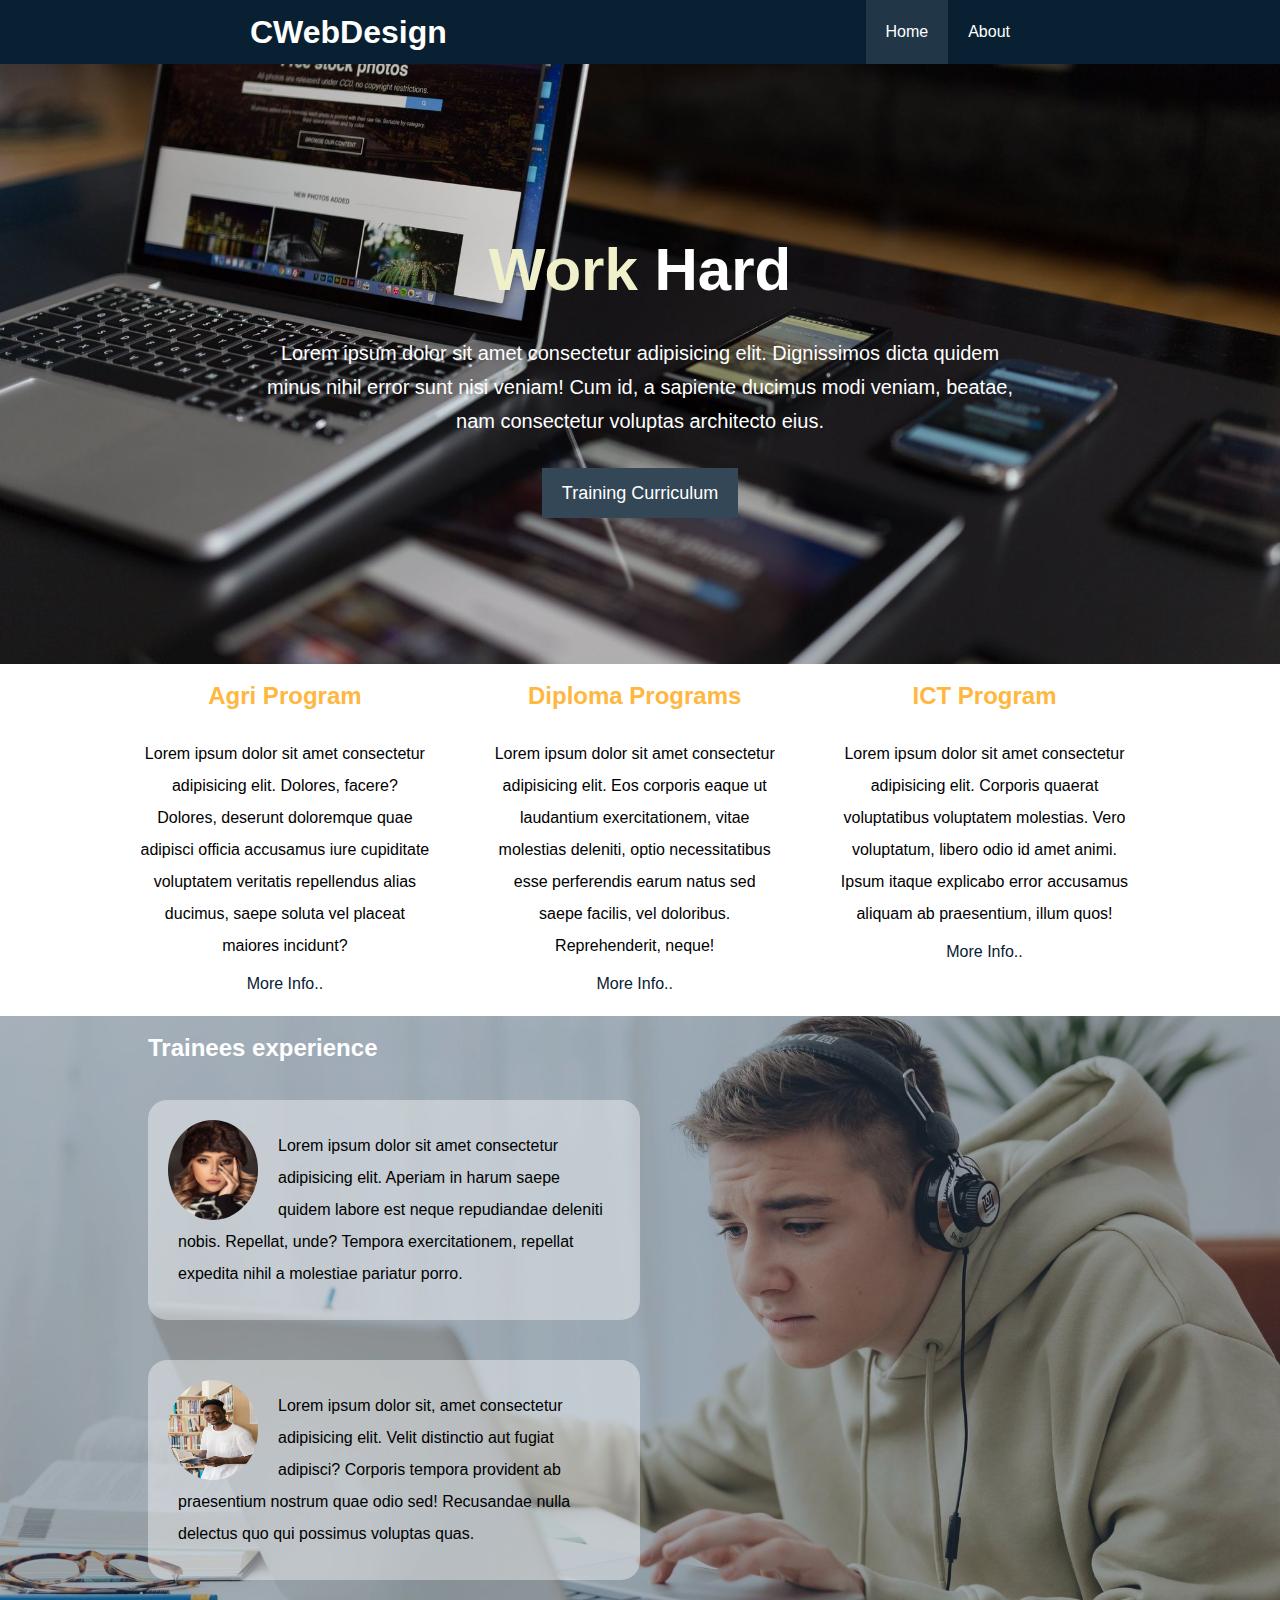
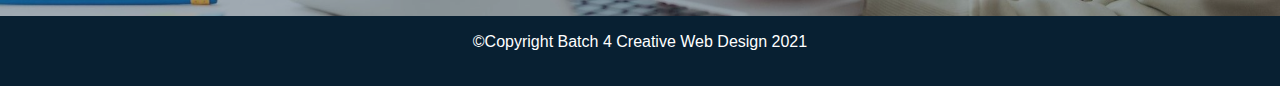
<file: index.html>
<!DOCTYPE html>
<html lang="en">
  <head>
    <meta charset="UTF-8" />
    <meta http-equiv="X-UA-Compatible" content="IE=edge" />
    <meta name="viewport" content="width=device-width, initial-scale=1.0" />
    <link rel="stylesheet" href="css/style.css" />
    <link
      rel="stylesheet"
      href="https://cdnjs.cloudflare.com/ajax/libs/font-awesome/6.0.0-beta2/css/all.min.css"
      integrity="sha512-YWzhKL2whUzgiheMoBFwW8CKV4qpHQAEuvilg9FAn5VJUDwKZZxkJNuGM4XkWuk94WCrrwslk8yWNGmY1EduTA=="
      crossorigin="anonymous"
      referrerpolicy="no-referrer"
    />
    <title>CWD &copy; Training</title>
    <link />
  </head>
  <body>
    <!--Navigation Structure-->
    <header>
      <!--header-->
      <nav id="navbar">
        <!--navigation-->
        <h1 class="brand-name">CWebDesign</h1>
        <!--logo-->
        <ul class="nav-list">
          <!--menu-->
          <li><a class="active" href="index.html">Home</a></li>
          <li><a href="about.html">About</a></li>
        </ul>
      </nav>
    </header>
    <!--hero section-->
    <section id="hero">
      <div class="hero-content">
        <h1><span class="primary-text">Work</span> Hard</h1>
        <p class="text-lead">
          Lorem ipsum dolor sit amet consectetur adipisicing elit. Dignissimos
          dicta quidem minus nihil error sunt nisi veniam! Cum id, a sapiente
          ducimus modi veniam, beatae, nam consectetur voluptas architecto eius.
        </p>
        <a class="btn" href="about.html">Training Curriculum</a>
      </div>
    </section>
    <!--end of header-->
    <section id="about">
      <div class="container">
        <div class="content-1">
          <i class="fa fa-chalkboard-teacher fa-3x"></i>
          <h2>Agri Program</h2>
          <p>
            Lorem ipsum dolor sit amet consectetur adipisicing elit. Dolores,
            facere? Dolores, deserunt doloremque quae adipisci officia accusamus
            iure cupiditate voluptatem veritatis repellendus alias ducimus,
            saepe soluta vel placeat maiores incidunt?
          </p>
          <a class="c-btn" href="#">More Info..</a>
        </div>
        <div class="content-2">
          <i class="fas fa-shapes fa-3x"></i>
          <h2>Diploma Programs</h2>
          <p>
            Lorem ipsum dolor sit amet consectetur adipisicing elit. Eos
            corporis eaque ut laudantium exercitationem, vitae molestias
            deleniti, optio necessitatibus esse perferendis earum natus sed
            saepe facilis, vel doloribus. Reprehenderit, neque!
          </p>
          <a class="c-btn" href="#">More Info..</a>
        </div>
        <div class="content-3">
          <i class="fas fa-laptop-code fa-3x"></i>
          <h2>ICT Program</h2>
          <p>
            Lorem ipsum dolor sit amet consectetur adipisicing elit. Corporis
            quaerat voluptatibus voluptatem molestias. Vero voluptatum, libero
            odio id amet animi. Ipsum itaque explicabo error accusamus aliquam
            ab praesentium, illum quos!
          </p>
          <a class="c-btn" href="#">More Info..</a>
        </div>
      </div>
      <!--section#testimonial-->
      <section id="testimonials">
        <div class="row">
          <div class="container">
            <h2 class="lead-head">Trainees experience</h2>
            <div class="testimonial bg-primary"> <img src="./image/new_image.jpg" alt="div_image_3"/>
              <p>Lorem ipsum dolor sit amet consectetur adipisicing elit. Aperiam in harum saepe 
                quidem labore est neque repudiandae deleniti nobis. 
                Repellat, unde? Tempora exercitationem, repellat expedita nihil a molestiae pariatur porro.
              </p>
            </div>
            <div class="testimonial bg-primary">
              <img src="./image/new_image_2.jpg" alt="div_image_2"/>
             <p>Lorem ipsum dolor sit, amet consectetur adipisicing elit. Velit distinctio aut fugiat 
               adipisci? Corporis tempora provident ab 
               praesentium nostrum quae odio sed! Recusandae nulla delectus quo qui possimus voluptas quas.
             </p>
            </div>
          </div>
        </div>
      </section>
      <!--end of section testimonials-->
      <footer>
        <div class="container">
          <p>&copy;Copyright Batch 4 Creative Web Design 2021</p>
        </div>
      </footer>
  </body>
</html>
</file>
<file: css/style.css>
/* global setting */

* {
  margin: 0;
  padding: 0;
  box-sizing: border-box;
}
/* global styling */
body {
  font-family: "Segoe UI", Tahoma, Geneva, Verdana, sans-serif;
  line-height: 1.5em; /* 1em = 2inches */
}

a {
  color: #333;
  text-decoration: none;
}
h1,
h2,
h3 {
  padding-bottom: 20px;
}
p {
  margin: 10px;
}

/*apply some responsive rule*/
.container {
  margin: auto;
  max-width: 1100px;
  overflow: auto;
  padding: 0 20px;
}
/* Navigation */
#navbar {
  background: #082032;
  overflow: auto;
  color: #fff;
}
#navbar a {
  color: #fff;
}
/* removing the bullets in the list */
#navbar ul {
  list-style: none;
  float: right;
}
/*float list items in the left to have them horizontally align */
#navbar ul li {
  float: left;
}
/* convert anchor link to block elements to apply some padding */
#navbar ul li a {
  display: block;
  padding: 20px;
}
#navbar h1 {
  float: left;
  padding-top: 20px;
}

/*Navigation using pseudo selector */
#navbar ul li a:hover {
  background: #334756;
  color: #ff4c29;
}

#navbar ul li a.active {
  background: rgba(255, 255, 255, 0.1);
}
.brand-name {
  padding-left: 250px;
}
.nav-list {
  padding-right: 250px;
}
#hero {
  background: url("../image/image1.jpg") no-repeat center center/ cover;
  height: 600px;
}
#hero .hero-content {
  color: #fff;
  text-align: center;
  padding-top: 170px;
}
#hero .hero-content h1 {
  font-size: 60px;
  line-height: 1.2em;
}

.primary-text {
  color: #f0f0cb;
}
#hero .hero-content p {
  padding-bottom: 20px;
  line-height: 1.7em;
}
.text-lead {
  font-size: 20px;
}

.btn {
  display: inline-block;
  font-size: 18px;
  color: #fff;
  background: #334756;
  padding: 13px 20px;
  border: none;
  cursor: pointer;
}
#hero .hero-content p {
  padding-bottom: 20px;
  list-style: 1.7em;
  padding-left: 20%;
  padding-right: 20%;
}
/* about section */
#about {
  height: 400px;
}
#about p {
  line-height: 2em;
}
#about h2 {
  color: #ffb740;
}
#about i {
  margin-bottom: 10px;
}
#about p {
  line-height: 2em;
  font: size 15px;
}
#about .content-1,
#about .content-2,
#about .content-3 {
  float: left;
  width: 33%;
  overflow: hidden;
  text-align: center;
  padding: 20px;
}
#about a.c-btn {
  color: #082032;
}
#about a.c-btn:hover {
  color: #ffb740;
}
/*section testimonials*/
#testimonials {
  background: url("../image/section.jpg") no-repeat center center/cover;
  height: 600px;
  overflow: hidden;
}

#testimonials .testimonial img {
  height: 100px;
}

.row {
  background: rgba(39, 62, 84, 0.4);
  overflow: hidden;
  height: 600px;
  z-index: 2;
  padding-right: 10%;
  padding-left: 10%;
}

#testimonials .lead-head {
  color: #fff;
  padding-top: 20px;
  margin-bottom: 20px;
}

.bg-primary {
  background: rgba(255, 255, 255, 0.4);
}

#testimonials .testimonial {
  padding: 20px;
  width: 50%;
  margin-bottom: 40px;
  border-radius: 1.2em;
}

#testimonials .testimonial img {
  height: 100px;
  width: 90px;
  float: left;
  margin-right: 20px;
  border-radius: 50%;
}

footer {
  background: #082032;
  height: 70px;
  overflow: auto;
  text-align: center;
  color: #fff;
}
</file>
